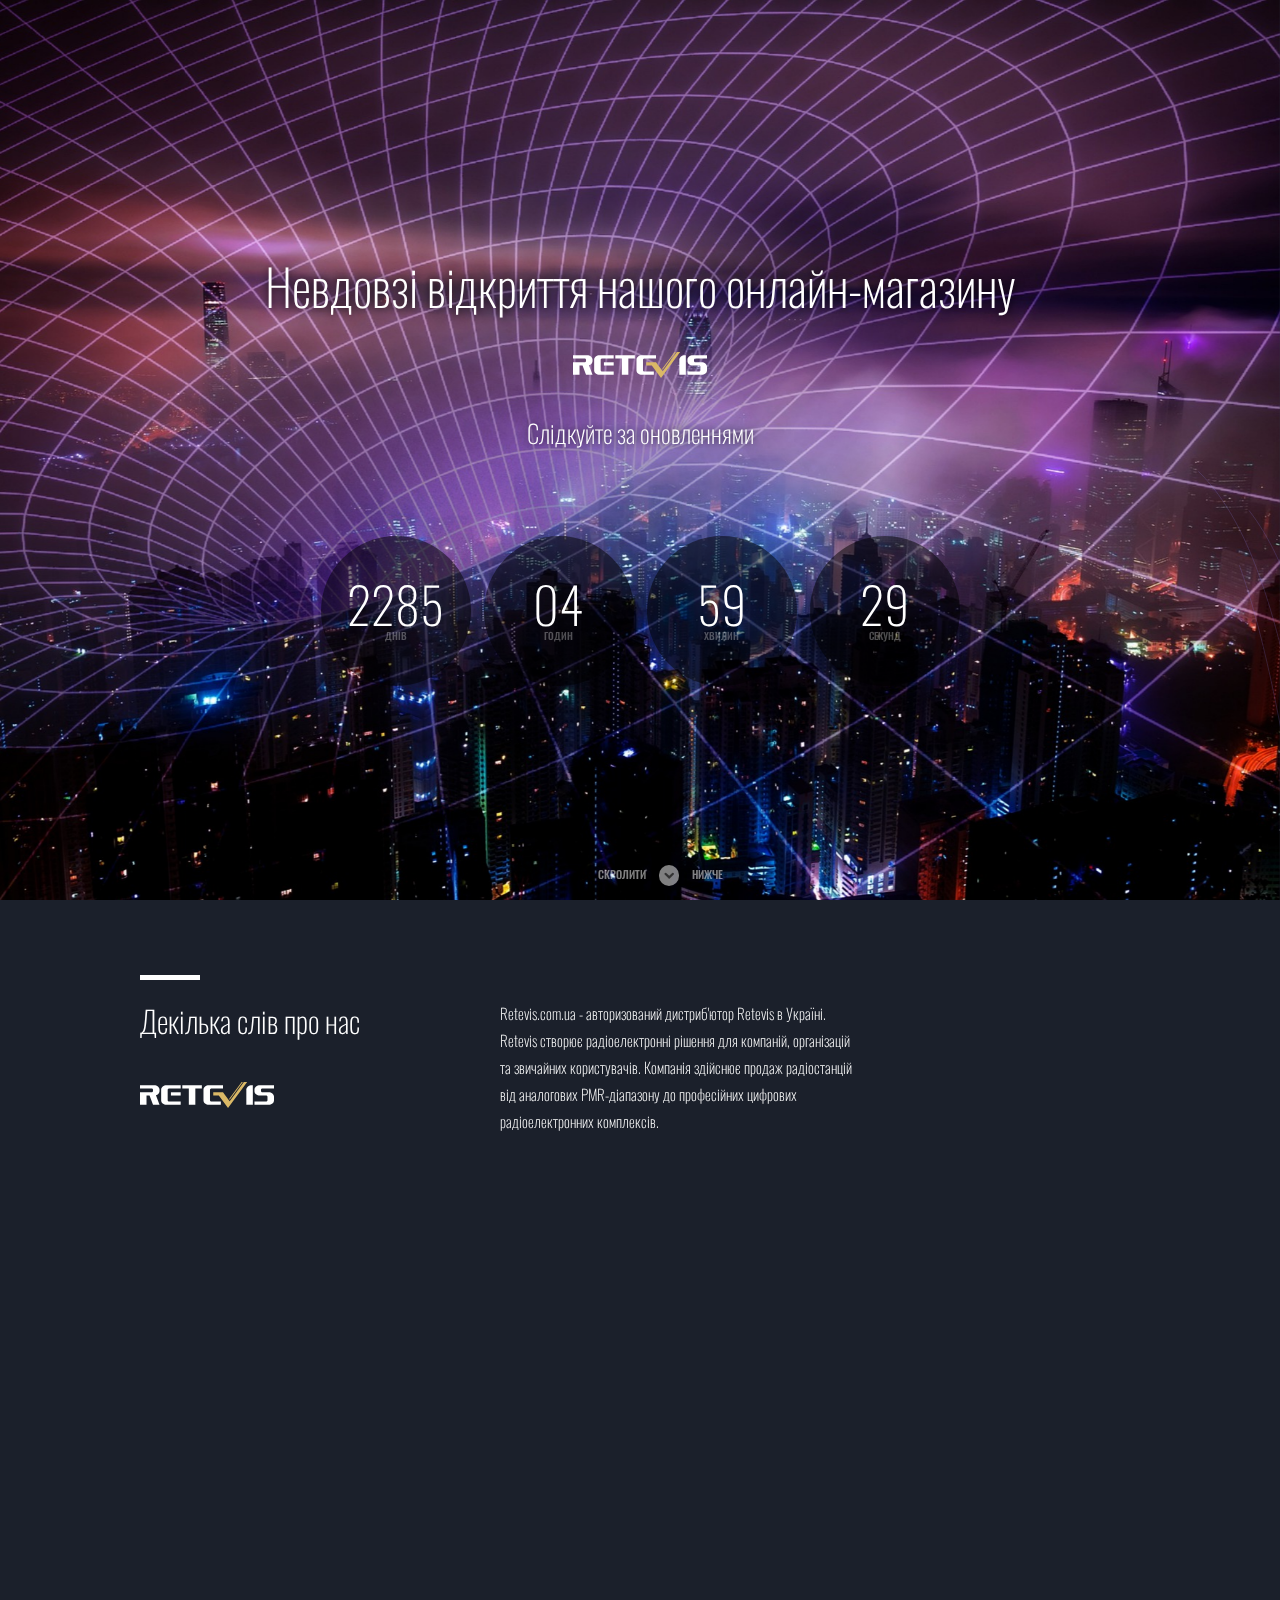
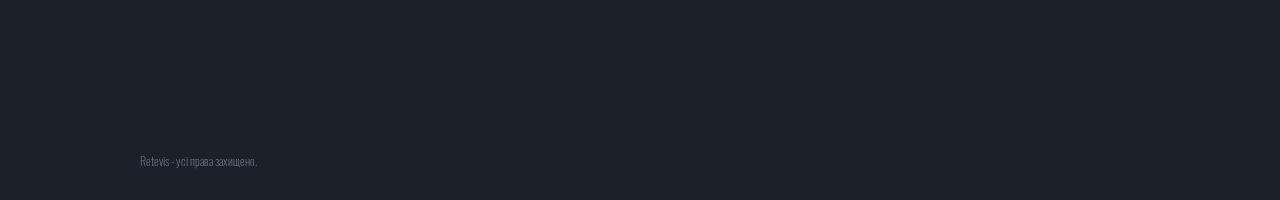
<file: index.html>
<!DOCTYPE HTML>
<html lang="en-US">
<head>
	<meta charset="UTF-8">
	<meta name="viewport" content="width=device-width, initial-scale=1">
	<title>Retevis Україна - скоро відкриття.</title>
	<!-- Modernizr -->
	<script src="js/modernizr.js"></script>
	<!-- Open Sans from Google Webfonts -->
	<link href='http://fonts.googleapis.com/css?family=Oswald:400,300' rel='stylesheet' type='text/css'>
	<!-- Main styles file -->
	<link rel="stylesheet" href="css/style.css" />
	<!-- Icons via Font Awesome -->
	<link rel="stylesheet" href="css/font-awesome.min.css" />

<!-- Global site tag (gtag.js) - Google Analytics -->
<script async src="https://www.googletagmanager.com/gtag/js?id=UA-159617632-1"></script>
<script>
  window.dataLayer = window.dataLayer || [];
  function gtag(){dataLayer.push(arguments);}
  gtag('js', new Date());

  gtag('config', 'UA-159617632-1');
</script>


</head>
<body class="color-scheme-neue">
	<!-- Animated background -->
	<canvas id="bg-canvas"></canvas>
	<div class="bg-img" style="width: 100%; height: 100%; position: fixed; background: url(images/technology.jpg) no-repeat center center; background-size: cover; "></div>
	<!-- First screen -->
	<div class="splash">
		<div class="centered-unit">
			<div class="container">
				<!-- Main header -->
				<h1>Невдовзі відкриття нашого онлайн-магазину <br> <img src="images/logo.svg"></h1>
				<!-- Sub header -->
				<p class="lead">Слідкуйте за оновленнями</p>
				
				<!-- Countdown -->
				<div class="countdown circled large">
					<!-- Days -->
					<div class="time days">
						<div class="value">00</div>
						<div class="unit">днів</div>
					</div>
					<!-- Hours -->
					<div class="time hours">
						<div class="value">00</div>
						<div class="unit">годин</div>
					</div>
					<!-- Minutes -->
					<div class="time minutes">
						<div class="value">00</div>
						<div class="unit">хвилин</div>
					</div>
					<!-- Seconds -->
					<div class="time seconds">
						<div class="value">00</div>
						<div class="unit">секунд</div>
					</div>
				</div>
				<!-- Countdown end -->
			</div>	
		</div>
	</div>
	
	<!-- Second screen -->
	<div class="overlap">
	
		<!-- Link "Scroll down to learn more" -->
		<a href="" class="more">Скролити <i class="fa fa-chevron-down"></i> нижче</a>
		
		<!-- Detailed info -->
		<div class="container few-words">
			<div class="row">
				<!-- First column -->
				<div class="col col-heading">
					<!-- Detailed info -->
					<h2>Декілька слів про нас</h2>
					
					<!-- Social icons -->
					<div class="social">
						<img src="images/logo.svg" />
						<!--<a href="" class="social-icon">
							<i class="fa fa-twitter fa-lg"></i>
						</a>
						<a href="" class="social-icon">
							<i class="fa fa-facebook fa-lg"></i>
						</a>
						<a href="" class="social-icon">
							<i class="fa fa-google-plus fa-lg"></i>
						</a>
						<a href="" class="social-icon">
							<i class="fa fa-instagram fa-lg"></i>
						</a>-->
					</div>
					<!-- Social icons block end -->
				</div>
				
					
			
				<!-- First column end -->
				
				<!-- Second column -->
				<div class="col col-content">
					<p>Retevis.com.ua - авторизований дистриб'ютор Retevis в Україні. Retevis створює радіоелектронні рішення для компаній, організацій та звичайних користувачів. Компанія здійснює продаж радіостанцій від аналогових PMR-діапазону до професійних цифрових радіоелектронних комплексів.</p>
				</div>
				<!-- Second column end -->
				
				<!-- Third column -->
				<!--<div class="col col-contacts">
					<h3>Contact us</h3>
					<div class="contact">
						<span class="icon"><i class="fa fa-phone fa-fw"></i></span>
						<span class="value">+1 800 9975756723</span>
					</div>
					<div class="contact">
						<span class="icon"><i class="fa fa-envelope-o fa-fw"></i></span>
						<span class="value"><a href="mailto: info@company.com">info@company.com</a></span>
					</div>
					<div class="contact">
						<span class="icon"><i class="fa fa-map-marker fa-fw"></i></span>
						<span class="value">Cumkeso 2/44,<br/>80-107 Sirpon,<br/>Gelian</span>
					</div>
				</div>-->
				<!-- Third column end -->
			</div>
		</div>
		<!-- Detailed info block end -->
		
		<!-- Send me an email when it's done -->
		<!--<div class="notify-by-email">
			<div class="container">	
				<div class="row">
					<div class="col col-one-third">
						<h3>Надіслати нам електронний лист!</h3>
					</div>
					<div class="col col-two-thirds">-->
						<!-- Subscribe form -->
						<!-- <form action="notify-me.php" id="notifyMe" method="POST">
							<input type="text" name="email" placeholder="ваша електронна пошта"/>
							<button>Send</button>
							<p class="note">We promise not to spam... No seriously, we won't!</p>
						</form> -->
						<!-- Subscribe form end -->
				<!-- 	</div>
				</div>
			</div>
		</div> -->
		<!-- Send me an email when it's done block end	 -->


		<!-- Footer -->
		<div class="footer">
			<div class="container">
				Retevis - усі права захищено.
			</div>
		</div>
		<!-- Footer end -->
	</div>
	
	<!-- JavaScripts -->
	
	<script src="js/jquery.js"></script>
	<script src="js/countdown.js"></script>
	<script src="js/bezierCanvas.js"></script>
	<script src="js/notifyMe.js"></script>
	
	<script type="text/javascript">
	$().ready(function(){
	
		// Activate countdownTimer plugin on a '.countdown' element
		$(".countdown").countdownTimer({
			// Set the end date for the countdown
			endTime: new Date("April 21, 2020 11:13:00 UTC+0200")
		});
		
		
		// Activate notifyMe plugin on a '#notifyMe' element	
		$("#notifyMe").notifyMe();
		
			
		// Activate bezierCanvas plugin on a #bg-canvas element
		$("#bg-canvas").bezierCanvas({
			maxStyles: 3,
			maxLines: 80,
			strokeWidth: 0.5,
			lineSpacing: 0.07,
			spacingVariation: 0.07,
			colorBase: {r: 100,g: 120,b: 200},
			colorVariation: {r: 50, g: 50, b: 50},
			moveCenterX: 0,
			moveCenterY: 0,
			delayVariation: 4,
			globalAlpha: 0.4,
			globalSpeed:200,
		});
		
		// Add handler on 'Scroll down to learn more' link
		$().ready(function(){
			$(".overlap .more").click(function(e){
				e.preventDefault();
				$("body,html").animate({scrollTop: $(window).height()});
			});
		});		

		
	});
	</script>

</body>
</html>
</file>
<file: css/style.css>
.animated{-webkit-animation-duration:.3s;animation-duration:.5s;-webkit-animation-fill-mode:both;animation-fill-mode:both}@-webkit-keyframes fadeInDown{0%{opacity:0;-webkit-transform:translateY(20px);transform:translateY(20px)}100%{opacity:1;-webkit-transform:translateY(0);transform:translateY(0)}}@keyframes fadeInDown{0%{opacity:0;-webkit-transform:translateY(20px);-ms-transform:translateY(20px);transform:translateY(20px)}100%{opacity:1;-webkit-transform:translateY(0);-ms-transform:translateY(0);transform:translateY(0)}}.fadeInDown{-webkit-animation-name:fadeInDown;animation-name:fadeInDown}@-webkit-keyframes fadeOutDown{0%{opacity:1;-webkit-transform:translateY(0);transform:translateY(0)}100%{opacity:0;-webkit-transform:translateY(-20px);transform:translateY(-20px)}}@keyframes fadeOutDown{0%{opacity:1;-webkit-transform:translateY(0);-ms-transform:translateY(0);transform:translateY(0)}100%{opacity:0;-webkit-transform:translateY(-20px);-ms-transform:translateY(-20px);transform:translateY(-20px)}}.fadeOutDown{-webkit-animation-name:fadeOutDown;animation-name:fadeOutDown}.container{width:1000px;margin:0 auto}.row{margin:0 -40px 0}.row:after{content:' ';display:block;clear:both;height:0;width:0}.col{float:left;padding:0 40px;-webkit-box-sizing:border-box;-moz-box-sizing:border-box;box-sizing:border-box}.col-one-third{width:33.3333333%}.col-two-thirds{width:66.666666%}.col-half{width:50%;float:left;padding:0 40px}.col-heading{width:33.3333333%}.col-content{width:40%}.col-contacts{width:26.666666%}h1,h2,h3{font-weight:100;font-size:50px;margin:20px 0;line-height:1.4}h2{font-size:30px}h2:before{content:' ';display:block;width:60px;border-bottom:5px solid #FFF;position:absolute;margin:-25px 0 0 0}h3{font-size:25px}p{margin:20px 0}.lead{font-size:25px;margin:0;color:#76808f}a:link{color:#8fbef4}a:visited{color:#8b99a9}a:hover{color:#5e8dc2}a:active{color:#5e8dc2}hr{border:none;border-top:1px solid rgba(255,255,255,.3)}body{min-height:100%;margin:0;padding:0;font-family:'Oswald','Helvetia Neue',sans-serif;font-weight:100;font-size:15px;line-height:1.8;color:#fff;background-color:#191e23;min-width:320px}#bg-canvas{margin:0;padding:0;border:0;position:fixed;z-index:1}.splash{position:absolute;z-index:10;width:100%;height:100%;min-width:320px}.splash .centered-unit{position:absolute;top:50%;margin-top:-220px;width:100%;text-align:center}.countdown{margin:70px auto;text-align:center;z-index:10;height:90px}.countdown:after{content:' ';display:block;clear:both;width:100%;height:0}.countdown .time{width:90px;height:80px;font-size:30px;line-height:60px;display:inline-block;border-left:1px solid rgba(255,255,255,.1)}.countdown .time .value{height:0}.countdown .time:last-child{border-right:1px solid rgba(255,255,255,.1)}.countdown .unit{font-size:8px;text-transform:uppercase;line-height:10px;color:#76808f;position:relative;top:53px;font-weight:500}@media (max-width:480px){.countdown.large{height:180px;margin:20px auto;width:200px}.countdown.large .time{float:left;width:98px}.countdown.large .time.hours,.countdown.large .time.seconds{border-left:1px solid rgba(255,255,255,.1);border-right:none}.countdown.large .time.minutes,.countdown.large .time.days{border-left:none;border-right:none}.countdown.large .time.minutes,.countdown.large .time.seconds{border-top:1px solid rgba(255,255,255,.1)}}@media (min-width:761px){.countdown.large{text-align:center;z-index:10}.countdown.large .time{line-height:100px;font-size:60px;height:120px;width:158px}.countdown.large .unit{font-size:10px;top:85px}}@media (min-width:1101px){.countdown.large{text-align:center;z-index:10}.countdown.large .time{line-height:100px;font-size:60px;height:120px;width:198px}.countdown.large .unit{font-size:10px;top:85px}}.countdown.circled .time{background-color:rgba(0,0,0,.5);border-radius:200px;margin:3px;height:90px;line-height:80px;border:none}.countdown.circled .unit{top:55px}@media (max-width:480px){.countdown.circled{width:195px}.countdown.circled .time{float:left;width:90px}}@media (min-width:760px){.countdown.circled.large{height:150px}.countdown.circled.large .time{background-color:rgba(0,0,0,.5);border-radius:200px;font-size:50px;line-height:135px;margin:5px;width:150px;height:150px}.countdown.circled.large .unit{top:95px}}.overlap{position:absolute;min-height:100%;top:100%;width:100%;margin-top:0;background-color:#23282d;z-index:10;padding:0 0 100px;min-width:320px;-webkit-box-sizing:border-box;-moz-box-sizing:border-box;box-sizing:border-box}.overlap .more{display:block;height:20px;padding:10px 20px 15px;position:absolute;width:250px;text-align:center;top:-45px;left:50%;margin-left:-125px;color:#76808f;text-decoration:none;border-radius:10px 10px 0 0;text-transform:uppercase;font-size:11px;font-weight:500}.overlap .more .fa{padding:5px;background-color:#76808f;color:#191e23;border-radius:20px;margin:0 10px}.contact{margin:20px 0}.contact .icon{float:left;width:28px;height:28px;line-height:28px;background-color:#a5abb5;border:1px solid #a5abb5;text-align:center;padding:0;border-radius:40px}.contact .icon .fa{color:#23282d}.contact .value{display:block;margin:0 0 0 40px;padding:0}.social{margin:40px 0 0}.social .social-icon{display:inline-block;padding:8px;width:28px;height:28px;line-height:28px;text-align:center;border:1px solid #a5abb5;border-radius:30px;color:#23282d;margin:0 10px 0 0}.social .social-icon:link,.social .social-icon:visited{color:#76808f}.social .social-icon:hover,.social .social-icon:active{background-color:#5e8dc2;color:#23282d;border:none;padding:9px}.few-words{margin:80px auto}.notify-by-email{margin:0 auto;background-color:#373c46}.notify-by-email .container{padding:30px 0}.notify-by-email form{margin:10px 0 0}.notify-by-email form:after{content:' ';display:block;clear:both;height:0;width:0}.notify-by-email form input{border:none;padding:15px 20px;background-color:rgba(255,255,255,.8);font-size:20px;font-weight:100;font-family:'Open Sans';height:58px;width:70%;float:left;margin:0;-webkit-box-sizing:border-box;-moz-box-sizing:border-box;box-sizing:border-box}.notify-by-email form .fa{position:absolute;font-size:30px;margin:13px 0 0 -40px;color:#a5abb5}.notify-by-email form button{border:none;padding:15px 25px;background-color:#76808f;font-size:20px;font-weight:100;font-family:'Open Sans';margin:0;height:58px;color:#fff;-webkit-box-sizing:border-box;-moz-box-sizing:border-box;box-sizing:border-box;margin:0;cursor:pointer}.notify-by-email form button:hover{background-color:#5e8dc2}.notify-by-email form .note,.notify-by-email form .message{font-size:12px;color:#76808f;font-weight:500;margin:5px 0 0;clear:left}.notify-by-email form.success .fa,.notify-by-email form.success input,.notify-by-email form.success .message{color:#73a12a}.notify-by-email form.error .fa,.notify-by-email form.error input,.notify-by-email form.error .message{color:#a64e4e}.notify-by-email h3{margin:20px 0;position:relative;font-size:22px;padding:0 40px 5px 0;color:#a5abb5}.notify-by-email h3:before{content:" ";display:block;position:absolute;width:0;height:0;right:-20px;top:0;border-width:30px 0 30px 20px;border-style:solid;border-color:transparent transparent transparent #76808f}.notify-by-email h3:after{content:" ";display:block;position:absolute;width:0;height:0;right:-19px;top:0;border-width:30px 0 30px 20px;border-style:solid;border-color:transparent transparent transparent #373c46}@media (max-width:480px){.notify-by-email form input{border:none;padding:10px;font-size:15px;height:48px;width:65%;border-radius:0}.notify-by-email form .fa{position:absolute;font-size:22px;margin:13px 0 0 -30px;color:#a5abb5}.notify-by-email form button{border:none;padding:10px 15px;background-color:#76808f;font-size:15px;font-weight:100;font-family:'Open Sans';margin:0;height:48px;color:#fff;-webkit-box-sizing:border-box;-moz-box-sizing:border-box;box-sizing:border-box;margin:0;cursor:pointer}.notify-by-email form button:hover{background-color:#5e8dc2}}.note{font-size:12px;color:#76808f;font-weight:500;margin:5px 0 0}.footer{position:absolute;bottom:0;left:0;right:0;color:#a5abb5;font-size:12px}.footer .container{padding:50px 0 30px;height:20px}@media (max-width:1100px){.social{margin:30px 0}}@media (max-width:760px){.notify-by-email h3:after,.notify-by-email h3:before{display:none}}@media (max-width:1100px){.container{width:auto;margin-left:40px;margin-right:40px}.col-content{width:60%;float:left}.col-contacts{width:40%}.col-heading{width:100%;float:none}.col-heading:after{display:none;content:' ';clear:left}}@media (max-width:760px){.row .col-one-third,.row .col-content,.row .col-contacts,.row .col-heading{width:100%;float:none;clear:left}.row .col-two-thirds{width:100%;float:none}h1{font-size:40px}.lead{font-size:20px}}@media (max-width:480px){.row .col-one-third,.row .col-content,.row .col-contacts,.row .col-heading{width:100%;float:none;clear:left}.row .col-two-thirds{width:100%;float:none}h1{font-size:30px}.lead{font-size:16px}}.color-scheme-silver{color:#2a2d30}body.color-scheme-silver{background-color:#e1e6eb}.color-scheme-silver hr{border-color:rgba(255,255,255,.3)}.color-scheme-silver .countdown .time{border-color:rgba(255,255,255,.1)}.color-scheme-silver .countdown .time:last-child{border-color:rgba(255,255,255,.1)}.color-scheme-silver .countdown .unit{color:#76808f}.color-scheme-silver .countdown.circled .time{background-color:rgba(255,255,255,.5)}.color-scheme-silver .countdown.circled.large .time{background-color:rgba(255,255,255,.5)}.color-scheme-silver .overlap{background-color:#d7dce4}.color-scheme-silver .overlap .more{color:#76808f}.color-scheme-silver .overlap .more .fa{background-color:#76808f;color:#e1e6eb}.color-scheme-silver .contact .icon{background-color:#a3aab3;border-color:#a3aab3}.color-scheme-silver .contact .icon .fa{color:#d7dce4}.color-scheme-silver .social .social-icon{border-color:#a3aab3;color:#d7dce4}.color-scheme-silver .social .social-icon:link,.color-scheme-silver .social .social-icon:visited{color:#76808f}.color-scheme-silver .social .social-icon:hover,.color-scheme-silver .social .social-icon:active{background-color:#374a88;color:#d7dce4}.color-scheme-silver .notify-by-email{background-color:#a3aab8}.color-scheme-silver .notify-by-email form input{background-color:rgba(255,255,255,.8)}.color-scheme-silver .notify-by-email form .fa{color:#a3aab3}.color-scheme-silver .notify-by-email form button{background-color:#76808f;color:#fff}.color-scheme-silver .notify-by-email form button:hover{background-color:#374a88}.color-scheme-silver .notify-by-email form .note,.color-scheme-silver .notify-by-email form .message{color:#76808f}.color-scheme-silver .notify-by-email form.success .fa,.color-scheme-silver .notify-by-email form.success input,.color-scheme-silver .notify-by-email form.success .message{color:#6c8232}.color-scheme-silver .notify-by-email form.error .fa,.color-scheme-silver .notify-by-email form.error input,.color-scheme-silver .notify-by-email form.error .message{color:#a64e4e}.color-scheme-silver .notify-by-email h3{color:#e1e6eb}.color-scheme-silver .notify-by-email h3:before{border-color:transparent transparent transparent #d7dce4}.color-scheme-silver .notify-by-email h3:after{border-color:transparent transparent transparent #a3aab8}.color-scheme-silver .note{color:#76808f}.color-scheme-silver .footer{color:#76808f}.color-scheme-silver a:link{color:#497eb9}.color-scheme-silver a:visited{color:#6a7e95}.color-scheme-silver a:hover{color:#374a88}.color-scheme-silver a:active{color:#374a88}.color-scheme-silver .lead{color:#76808f}.color-scheme-grass{color:#fff}body.color-scheme-grass{background-color:#329e74}.color-scheme-grass hr{border-color:rgba(255,255,255,.3)}.color-scheme-grass .countdown .time{border-color:rgba(255,255,255,.1)}.color-scheme-grass .countdown .time:last-child{border-color:rgba(255,255,255,.1)}.color-scheme-grass .countdown .unit{color:#97d19f}.color-scheme-grass .countdown.circled .time{background-color:rgba(255,255,255,.5)}.color-scheme-grass .countdown.circled.large .time{background-color:rgba(255,255,255,.5)}.color-scheme-grass .overlap{background-color:#208b6c}.color-scheme-grass .overlap .more{color:#97d19f}.color-scheme-grass .overlap .more .fa{background-color:#97d19f;color:#329e74}.color-scheme-grass .contact .icon{background-color:#70ad90;border-color:#70ad90}.color-scheme-grass .contact .icon .fa{color:#208b6c}.color-scheme-grass .social .social-icon{border-color:#70ad90;color:#208b6c}.color-scheme-grass .social .social-icon:link,.color-scheme-grass .social .social-icon:visited{color:#97d19f}.color-scheme-grass .social .social-icon:hover,.color-scheme-grass .social .social-icon:active{background-color:#87c4a7;color:#208b6c}.color-scheme-grass .notify-by-email{background-color:#2c7a63}.color-scheme-grass .notify-by-email form input{background-color:rgba(255,255,255,.8)}.color-scheme-grass .notify-by-email form .fa{color:#70ad90}.color-scheme-grass .notify-by-email form button{background-color:#70ad90;color:#fff}.color-scheme-grass .notify-by-email form button:hover{background-color:#589c7c}.color-scheme-grass .notify-by-email form .note,.color-scheme-grass .notify-by-email form .message{color:#97d19f}.color-scheme-grass .notify-by-email form.success .fa,.color-scheme-grass .notify-by-email form.success input{color:#79bc2a}.color-scheme-grass .notify-by-email form.success .message{color:#97d19f}.color-scheme-grass .notify-by-email form.error input,.color-scheme-grass .notify-by-email form.error .fa{color:#ba5555}.color-scheme-grass .notify-by-email form.error .message{color:#70ad90}.color-scheme-grass .notify-by-email h3{color:#97d19f}.color-scheme-grass .notify-by-email h3:before{border-color:transparent transparent transparent #70ad90}.color-scheme-grass .notify-by-email h3:after{border-color:transparent transparent transparent #2c7a63}.color-scheme-grass .note{color:#97d19f}.color-scheme-grass .footer{color:#97d19f}.color-scheme-grass a:link{color:#cedba0}.color-scheme-grass a:visited{color:#6a7e95}.color-scheme-grass a:hover{color:#87c4a7}.color-scheme-grass a:active{color:#87c4a7}.color-scheme-grass .lead{color:#97d19f}.color-scheme-sky{color:#626d7e}body.color-scheme-sky{background-color:#45cce4}.color-scheme-sky hr{border-color:rgba(255,255,255,.3)}.color-scheme-sky .splash{color:#FFF}.color-scheme-sky .countdown .time{border-color:rgba(255,255,255,.1)}.color-scheme-sky .countdown .time:last-child{border-color:rgba(255,255,255,.1)}.color-scheme-sky .countdown .unit{color:#7abacc}.color-scheme-sky .countdown.circled .time{color:#626d7e;background-color:rgba(255,255,255,.5)}.color-scheme-sky .countdown.circled.large .time{background-color:rgba(255,255,255,.5)}.color-scheme-sky .overlap{background-color:#78e1f4}.color-scheme-sky .overlap .more{color:#808a99}.color-scheme-sky .overlap .more .fa{background-color:#808a99;color:#45cce4}.color-scheme-sky .contact .icon{background-color:#7abacc;border-color:#7abacc}.color-scheme-sky .contact .icon .fa{color:#78e1f4}.color-scheme-sky .social .social-icon{border-color:#7abacc;color:#78e1f4}.color-scheme-sky .social .social-icon:link,.color-scheme-sky .social .social-icon:visited{color:#808a99}.color-scheme-sky .social .social-icon:hover,.color-scheme-sky .social .social-icon:active{background-color:#fff;color:#78e1f4}.color-scheme-sky .notify-by-email{background-color:#dcf0f9}.color-scheme-sky .notify-by-email form input{background-color:rgba(255,255,255,.8)}.color-scheme-sky .notify-by-email form .fa{color:#7abacc}.color-scheme-sky .notify-by-email form button{background-color:#78e1f4;color:#fff}.color-scheme-sky .notify-by-email form button:hover{background-color:#45cce4}.color-scheme-sky .notify-by-email form .note,.color-scheme-sky .notify-by-email form .message{color:#7abacc}.color-scheme-sky .notify-by-email form.success .fa,.color-scheme-sky .notify-by-email form.success input,.color-scheme-sky .notify-by-email form.success .message{color:#6c8232}.color-scheme-sky .notify-by-email form.error .fa,.color-scheme-sky .notify-by-email form.error input,.color-scheme-sky .notify-by-email form.error .message{color:#a64e4e}.color-scheme-sky .notify-by-email h3{color:#45cce4}.color-scheme-sky .notify-by-email h3:before{border-color:transparent transparent transparent #78e1f4}.color-scheme-sky .notify-by-email h3:after{border-color:transparent transparent transparent #dcf0f9}.color-scheme-sky .note{color:#808a99}.color-scheme-sky .footer{color:#808a99}.color-scheme-sky a:link{color:#497eb9}.color-scheme-sky a:visited{color:#6a7e95}.color-scheme-sky a:hover{color:#fff}.color-scheme-sky a:active{color:#fff}.color-scheme-sky .lead{color:#808a99}.color-scheme-berry{color:#fff}body.color-scheme-berry{background-color:#b5305c}.color-scheme-berry hr{border-color:rgba(255,255,255,.3)}.color-scheme-berry .countdown .time{border-color:rgba(255,255,255,.1)}.color-scheme-berry .countdown .time:last-child{border-color:rgba(255,255,255,.1)}.color-scheme-berry .countdown .unit{color:#c18ca0}.color-scheme-berry .countdown.circled .time{background-color:rgba(255,255,255,.5)}.color-scheme-berry .countdown.circled.large .time{background-color:rgba(255,255,255,.5)}.color-scheme-berry .overlap{background-color:#a72b54}.color-scheme-berry .overlap .more{color:#c18ca0}.color-scheme-berry .overlap .more .fa{background-color:#c18ca0;color:#b5305c}.color-scheme-berry .contact .icon{background-color:#ca7998;border-color:#ca7998}.color-scheme-berry .contact .icon .fa{color:#a72b54}.color-scheme-berry .social .social-icon{border-color:#ca7998;color:#a72b54}.color-scheme-berry .social .social-icon:link,.color-scheme-berry .social .social-icon:visited{color:#c18ca0}.color-scheme-berry .social .social-icon:hover,.color-scheme-berry .social .social-icon:active{background-color:#fff;color:#a72b54}.color-scheme-berry .notify-by-email{background-color:#ccb6c9}.color-scheme-berry .notify-by-email form input{background-color:rgba(255,255,255,.8)}.color-scheme-berry .notify-by-email form .fa{color:#ca7998}.color-scheme-berry .notify-by-email form button{background-color:#a72b54;color:#fff}.color-scheme-berry .notify-by-email form button:hover{background-color:#b5305c}.color-scheme-berry .notify-by-email form .note,.color-scheme-berry .notify-by-email form .message{color:#c18ca0}.color-scheme-berry .notify-by-email form.success .fa,.color-scheme-berry .notify-by-email form.success input,.color-scheme-berry .notify-by-email form.success .message{color:#6c8232}.color-scheme-berry .notify-by-email form.error .fa,.color-scheme-berry .notify-by-email form.error input,.color-scheme-berry .notify-by-email form.error .message{color:#a64e4e}.color-scheme-berry .notify-by-email h3{color:#b5305c}.color-scheme-berry .notify-by-email h3:before{border-color:transparent transparent transparent #a72b54}.color-scheme-berry .notify-by-email h3:after{border-color:transparent transparent transparent #ccb6c9}.color-scheme-berry .note{color:#c18ca0}.color-scheme-berry .footer{color:#c18ca0}.color-scheme-berry a:link{color:#497eb9}.color-scheme-berry a:visited{color:#6a7e95}.color-scheme-berry a:hover{color:#fff}.color-scheme-berry a:active{color:#fff}.color-scheme-berry .lead{color:#c18ca0}.color-scheme-wisteria{color:#fff}body.color-scheme-wisteria{background-color:#8867a4}.color-scheme-wisteria hr{border-color:rgba(255,255,255,.3)}.color-scheme-wisteria .countdown .time{border-color:rgba(255,255,255,.1)}.color-scheme-wisteria .countdown .time:last-child{border-color:rgba(255,255,255,.1)}.color-scheme-wisteria .countdown .unit{color:#c4b2d4}.color-scheme-wisteria .countdown.circled .time{background-color:rgba(255,255,255,.5)}.color-scheme-wisteria .countdown.circled.large .time{background-color:rgba(255,255,255,.5)}.color-scheme-wisteria .overlap{background-color:#694f80}.color-scheme-wisteria .overlap .more{color:#c4b2d4}.color-scheme-wisteria .overlap .more .fa{background-color:#c4b2d4;color:#8867a4}.color-scheme-wisteria .contact .icon{background-color:#9c81b3;border-color:#9c81b3}.color-scheme-wisteria .contact .icon .fa{color:#694f80}.color-scheme-wisteria .social .social-icon{border-color:#9c81b3;color:#694f80}.color-scheme-wisteria .social .social-icon:link,.color-scheme-wisteria .social .social-icon:visited{color:#c4b2d4}.color-scheme-wisteria .social .social-icon:hover,.color-scheme-wisteria .social .social-icon:active{background-color:#fff;color:#694f80}.color-scheme-wisteria .notify-by-email{background-color:#504263}.color-scheme-wisteria .notify-by-email form input{background-color:rgba(255,255,255,.8)}.color-scheme-wisteria .notify-by-email form .fa{color:#9c81b3}.color-scheme-wisteria .notify-by-email form button{background-color:#694f80;color:#fff}.color-scheme-wisteria .notify-by-email form button:hover{background-color:#8867a4}.color-scheme-wisteria .notify-by-email form .note,.color-scheme-wisteria .notify-by-email form .message{color:#9c81b3}.color-scheme-wisteria .notify-by-email form.success .fa,.color-scheme-wisteria .notify-by-email form.success input,.color-scheme-wisteria .notify-by-email form.success .message{color:#6c8232}.color-scheme-wisteria .notify-by-email form.error .fa,.color-scheme-wisteria .notify-by-email form.error input,.color-scheme-wisteria .notify-by-email form.error .message{color:#a64e4e}.color-scheme-wisteria .notify-by-email h3{color:#c4b2d4}.color-scheme-wisteria .notify-by-email h3:before{border-color:transparent transparent transparent #9c81b3}.color-scheme-wisteria .notify-by-email h3:after{border-color:transparent transparent transparent #504263}.color-scheme-wisteria .note{color:#c4b2d4}.color-scheme-wisteria .footer{color:#c4b2d4}.color-scheme-wisteria a:link{color:#d8c7ec}.color-scheme-wisteria a:visited{color:#6a7e95}.color-scheme-wisteria a:hover{color:#fff}.color-scheme-wisteria a:active{color:#fff}.color-scheme-wisteria .lead{color:#c4b2d4}.color-scheme-retro{color:#fff}body.color-scheme-retro{background-color:#403a45}.color-scheme-retro hr{border-color:rgba(255,255,255,.3)}.color-scheme-retro .splash h1{color:rgba(0,0,0,.7)}.color-scheme-retro .countdown .time{border-color:rgba(255,255,255,.1)}.color-scheme-retro .countdown .time:last-child{border-color:rgba(255,255,255,.1)}.color-scheme-retro .countdown .unit{color:rgba(255,255,255,.3)}.color-scheme-retro .countdown.circled .time{background-color:rgba(0,0,0,.5)}.color-scheme-retro .countdown.circled.large .time{background-color:rgba(0,0,0,.5)}.color-scheme-retro .overlap{background-color:rgba(54,50,58,.7)}.color-scheme-retro .overlap .more{color:rgba(255,255,255,.3)}.color-scheme-retro .overlap .more .fa{background-color:rgba(255,255,255,.3);color:rgba(0,0,0,.6)}.color-scheme-retro .contact .icon{background-color:#a5abb5;border-color:#a5abb5}.color-scheme-retro .contact .icon .fa{color:#23282d}.color-scheme-retro .social .social-icon{border-color:#a5abb5;color:#23282d}.color-scheme-retro .social .social-icon:link,.color-scheme-retro .social .social-icon:visited{color:#76808f}.color-scheme-retro .social .social-icon:hover,.color-scheme-retro .social .social-icon:active{background-color:#5e8dc2;color:#23282d}.color-scheme-retro .notify-by-email{background-color:#2b262f}.color-scheme-retro .notify-by-email form input{background-color:rgba(255,255,255,.8)}.color-scheme-retro .notify-by-email form .fa{color:#a5abb5}.color-scheme-retro .notify-by-email form button{background-color:#76808f;color:#fff}.color-scheme-retro .notify-by-email form button:hover{background-color:#5c5564}.color-scheme-retro .notify-by-email form .note,.color-scheme-retro .notify-by-email form .message{color:#76808f}.color-scheme-retro .notify-by-email form.success .fa,.color-scheme-retro .notify-by-email form.success input,.color-scheme-retro .notify-by-email form.success .message{color:#73a12a}.color-scheme-retro .notify-by-email form.error .fa,.color-scheme-retro .notify-by-email form.error input,.color-scheme-retro .notify-by-email form.error .message{color:#a64e4e}.color-scheme-retro .notify-by-email h3{color:#a5abb5}.color-scheme-retro .notify-by-email h3:before{border-color:transparent transparent transparent #a5abb5}.color-scheme-retro .notify-by-email h3:after{border-color:transparent transparent transparent #2b262f}.color-scheme-retro .note{color:#76808f}.color-scheme-retro .footer{color:#76808f}.color-scheme-retro a:link{color:#8fbef4}.color-scheme-retro a:visited{color:#8b99a9}.color-scheme-retro a:hover{color:#5e8dc2}.color-scheme-retro a:active{color:#5e8dc2}.color-scheme-retro .lead{color:rgba(0,0,0,.5)}.color-scheme-neue{color:#fff}body.color-scheme-neue{background-color:#373e4b}.color-scheme-neue hr{border-color:rgba(255,255,255,.3)}.color-scheme-neue .splash h1{color:#FFF;text-shadow:0 0 10px #000}.color-scheme-neue .countdown .time{border-color:rgba(255,255,255,.1)}.color-scheme-neue .countdown .time:last-child{border-color:rgba(255,255,255,.1)}.color-scheme-neue .countdown .unit{color:rgba(255,255,255,.3)}.color-scheme-neue .countdown.circled .time{background-color:rgba(0,0,0,.5)}.color-scheme-neue .countdown.circled.large .time{background-color:rgba(0,0,0,.5)}.color-scheme-neue .overlap{background-color:rgba(15,20,30,.7)}.color-scheme-neue .overlap .more{color:rgba(255,255,255,.5)}.color-scheme-neue .overlap .more .fa{background-color:rgba(255,255,255,.5);color:rgba(0,0,0,.6)}.color-scheme-neue .contact .icon{background-color:#a5abb5;border-color:#a5abb5}.color-scheme-neue .contact .icon .fa{color:#23282d}.color-scheme-neue .social .social-icon{border-color:#a5abb5;color:#23282d}.color-scheme-neue .social .social-icon:link,.color-scheme-neue .social .social-icon:visited{color:#76808f}.color-scheme-neue .social .social-icon:hover,.color-scheme-neue .social .social-icon:active{background-color:#5e8dc2;color:#23282d}.color-scheme-neue .notify-by-email{background-color:#373c46}.color-scheme-neue .notify-by-email form input{background-color:rgba(255,255,255,.8)}.color-scheme-neue .notify-by-email form .fa{color:#a5abb5}.color-scheme-neue .notify-by-email form button{background-color:#76808f;color:#fff}.color-scheme-neue .notify-by-email form button:hover{background-color:#5e8dc2}.color-scheme-neue .notify-by-email form .note,.color-scheme-neue .notify-by-email form .message{color:#76808f}.color-scheme-neue .notify-by-email form.success .fa,.color-scheme-neue .notify-by-email form.success input,.color-scheme-neue .notify-by-email form.success .message{color:#73a12a}.color-scheme-neue .notify-by-email form.error .fa,.color-scheme-neue .notify-by-email form.error input,.color-scheme-neue .notify-by-email form.error .message{color:#a64e4e}.color-scheme-neue .notify-by-email h3{color:#a5abb5}.color-scheme-neue .notify-by-email h3:before{border-color:transparent transparent transparent #a5abb5}.color-scheme-neue .notify-by-email h3:after{border-color:transparent transparent transparent #373c46}.color-scheme-neue .note{color:#76808f}.color-scheme-neue .footer{color:#76808f}.color-scheme-neue a:link{color:#8fbef4}.color-scheme-neue a:visited{color:#8b99a9}.color-scheme-neue a:hover{color:#5e8dc2}.color-scheme-neue a:active{color:#5e8dc2}.color-scheme-neue .lead{color:#FFF;text-shadow:0 0 10px #000}
</file>
